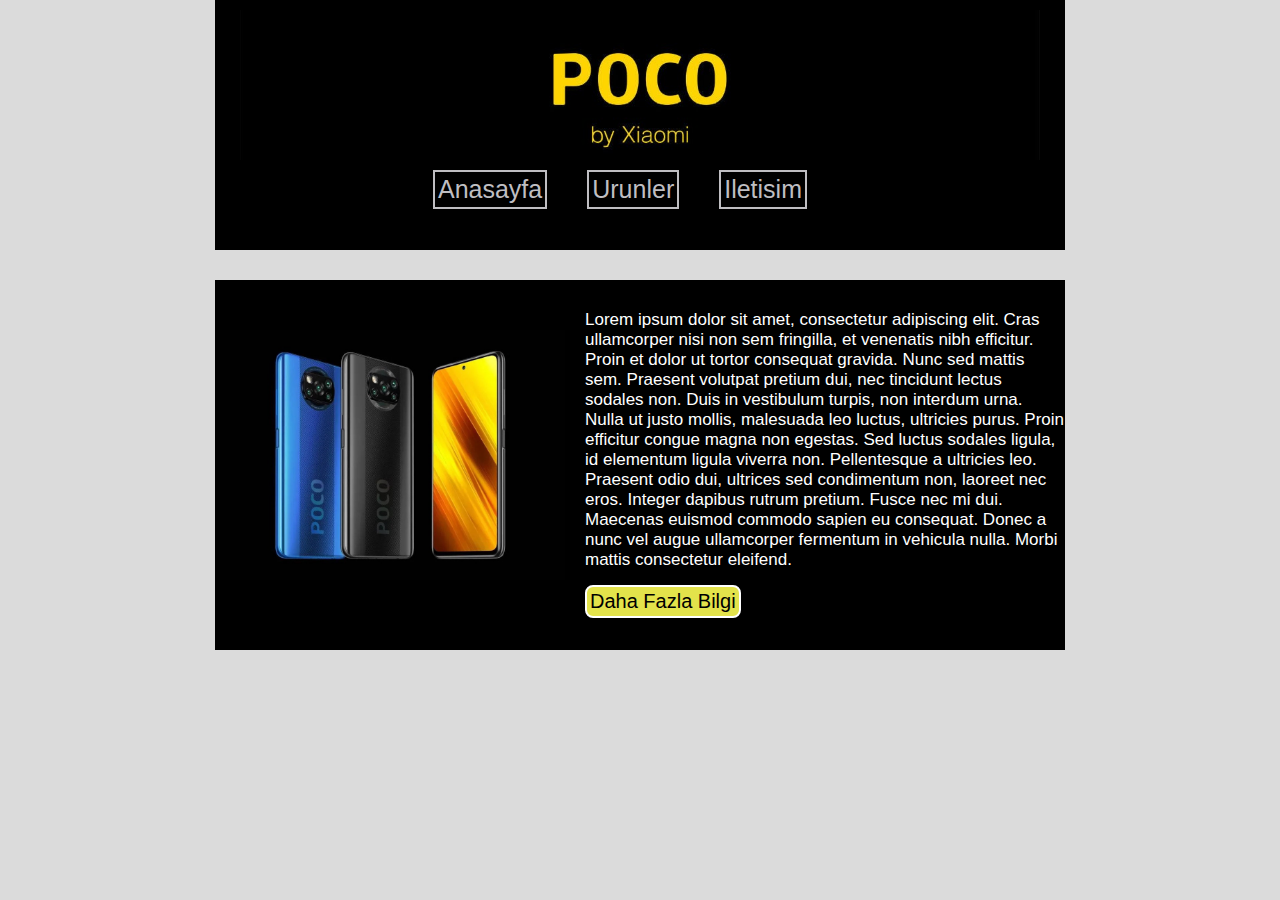
<file: index.html>
<!DOCTYPE html>
<html>
<head>
	<meta charset="utf-8">
	<title>Poco | Anasayfa</title>
	<link rel="stylesheet" type="text/css" href="css/style.css">
	<link rel="shourtcut icon" href="img/icon.png">

</head>

<body>


	<div id="ustkisim">

			<img src="img/logo.jpg">

				<ul class="menu">

					<li>  <a href="index.html">Anasayfa</a>  </li>
					<li>  <a href="urunler.html">Urunler</a>  </li>
					<li>  <a href="iletisim.html">Iletisim</a>  </li>
			
				</ul>
	</div>

	<div id="Anakisim">

		<img src="img/tel1.jpg">

		<p>Lorem ipsum dolor sit amet, consectetur adipiscing elit. Cras ullamcorper nisi non sem fringilla, et venenatis nibh efficitur. Proin et dolor ut tortor consequat gravida. Nunc sed mattis sem. Praesent volutpat pretium dui, nec tincidunt lectus sodales non. Duis in vestibulum turpis, non interdum urna. Nulla ut justo mollis, malesuada leo luctus, ultricies purus. Proin efficitur congue magna non egestas. Sed luctus sodales ligula, id elementum ligula viverra non. Pellentesque a ultricies leo. Praesent odio dui, ultrices sed condimentum non, laoreet nec eros. Integer dapibus rutrum pretium. Fusce nec mi dui. Maecenas euismod commodo sapien eu consequat. Donec a nunc vel augue ullamcorper fermentum in vehicula nulla. Morbi mattis consectetur eleifend.</p>

		<button onclick="window.location.href='urunler.html'">Daha Fazla Bilgi</button>




	</div>



</body>


</html>
</file>
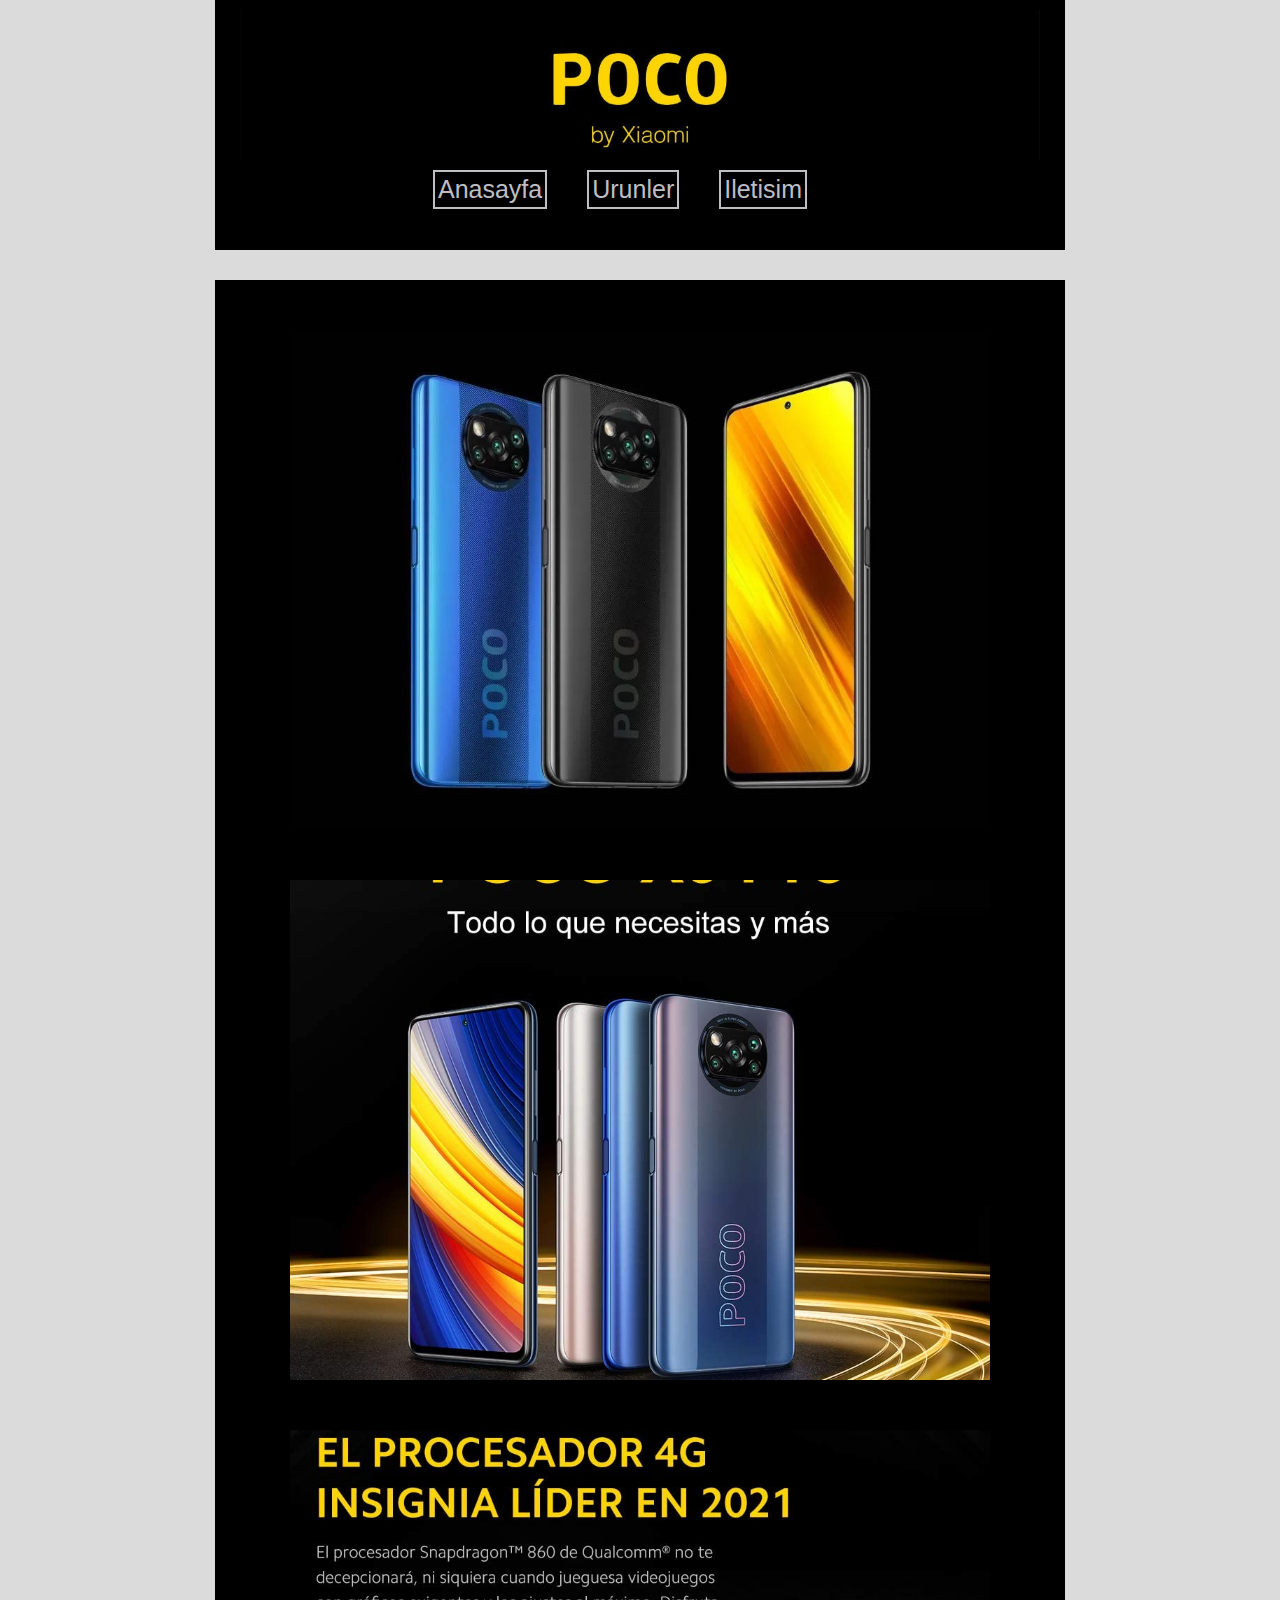
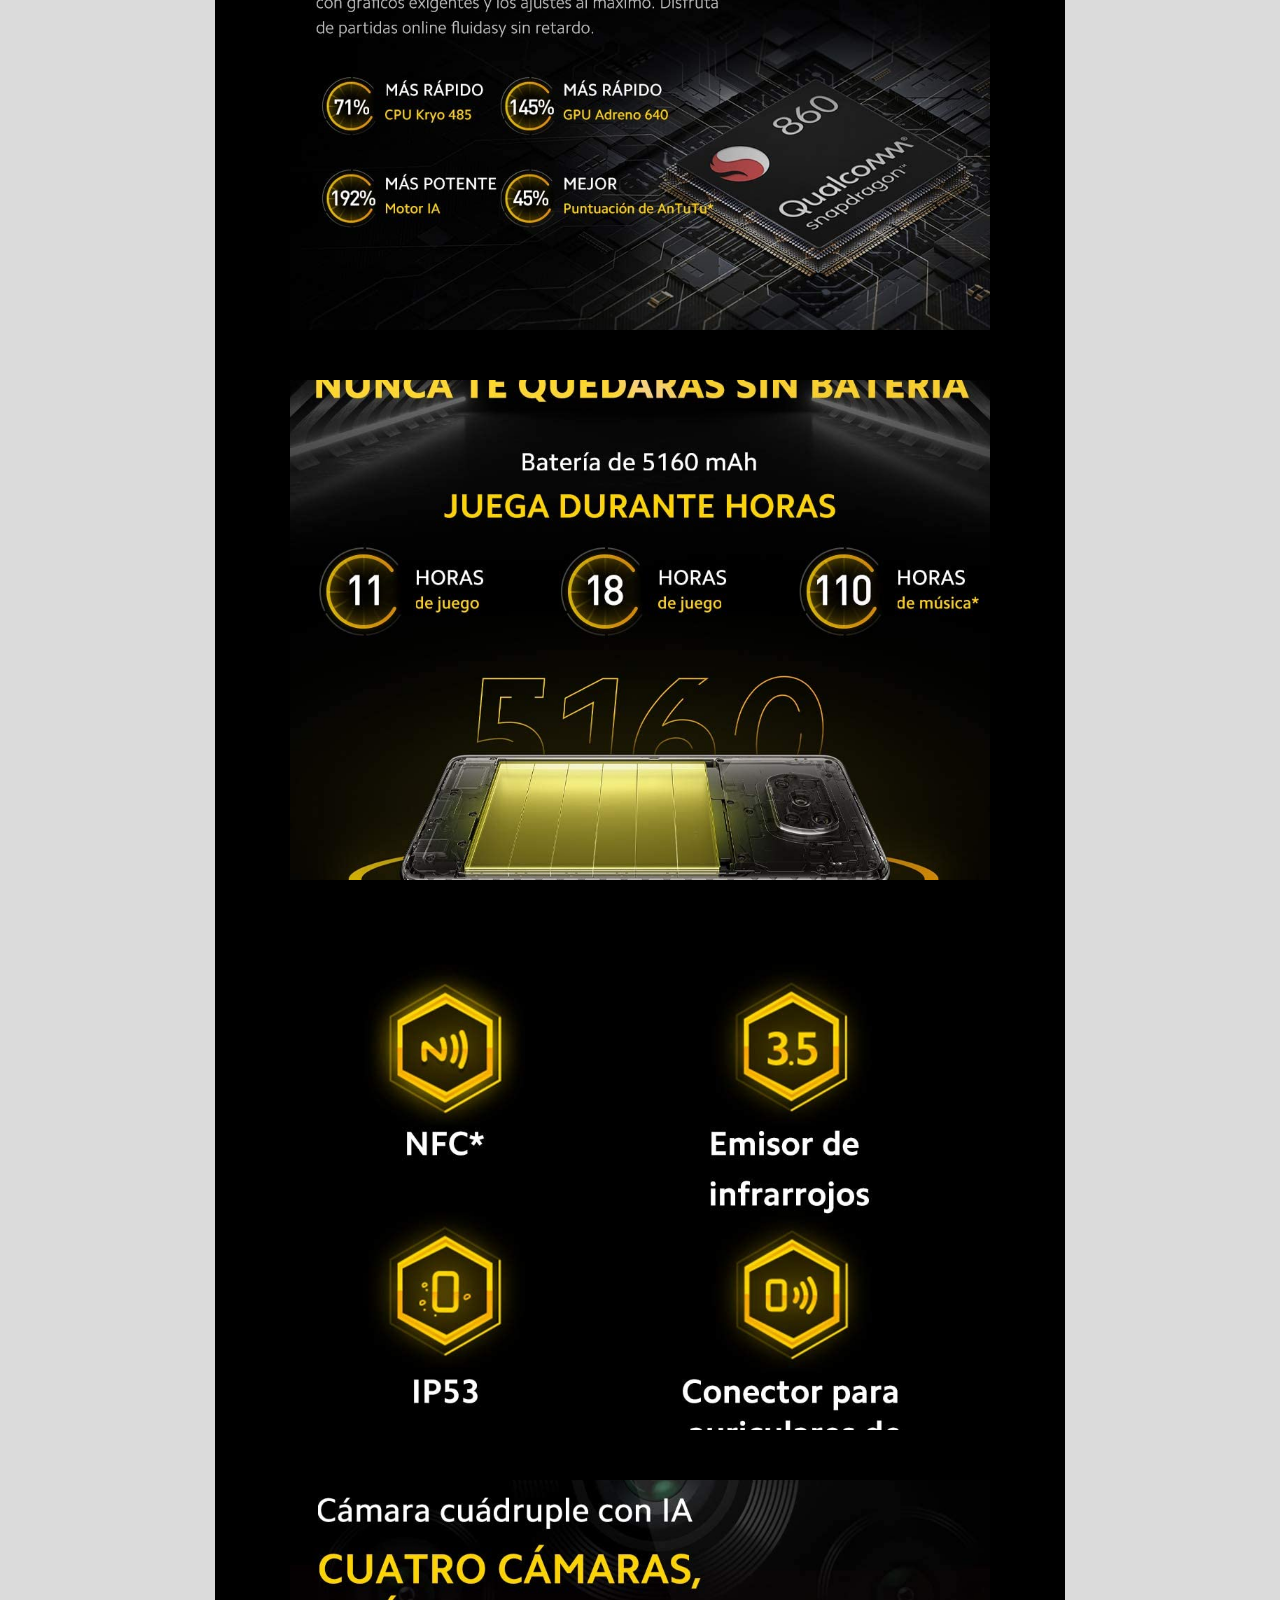
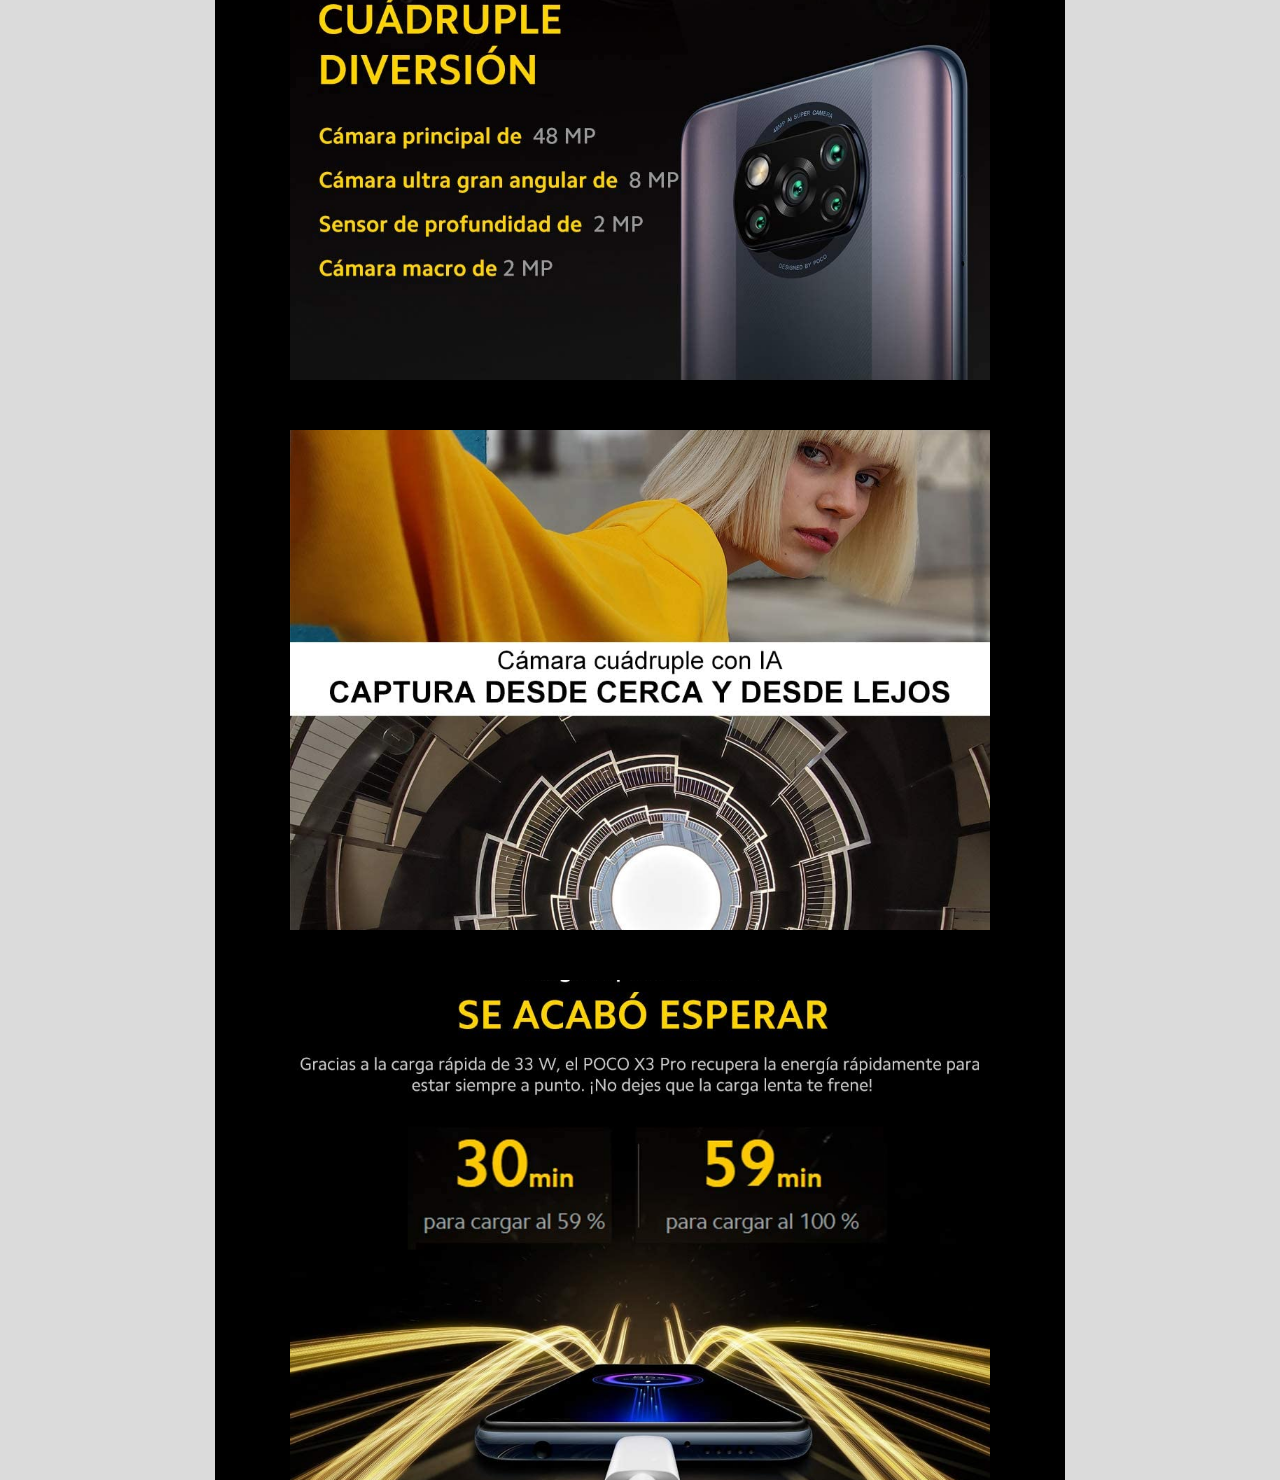
<file: urunler.html>
<!DOCTYPE html>
<html>
<head>
	<meta charset="utf-8">
	<title>Poco | Anasayfa</title>
	<link rel="stylesheet" type="text/css" href="css/style.css">
	<link rel="shourtcut icon" href="img/icon.png">

</head>

<body>


	<div id="ustkisim">

			<img src="img/logo.jpg">

				<ul class="menu">

					<li>  <a href="index.html">Anasayfa</a>  </li>
					<li>  <a href="urunler.html">Urunler</a>  </li>
					<li>  <a href="iletisim.html">Iletisim</a>  </li>
			
				</ul>
	</div>

	<div id="anakisim">

		<img src="img/tel1.jpg">
		<img src="img/tel2.jpg">
		<img src="img/tel4.jpg">
		<img src="img/tel5.jpg">
		<img src="img/tel6.jpg">
		<img src="img/tel7.jpg">
		<img src="img/tel8.jpg">
		<img src="img/tel9.jpg">



	</div>



</body>


</html>
</file>
<file: css/style.css>
*{
    margin:0;
    padding:0;
    background-color: #dbdbdb;
    font-family: 'Oxygen', sans-serif;
}



#ustkisim{
	width: 850px;
	height: 250px;
	margin: 0 auto 0 auto;
	display: table;
	background-color: black;


}


#ustkisim img{
	width: 800px;
	height: 150px;
	object-fit: cover;
	margin: 0 auto 0 auto;
	display: table;
	margin-top: 10px;


}


.menu{
	margin: 0 auto 0 auto;
	display: table;
	background-color: black;

}

.menu li{
	list-style:none ;
	float: left;
	margin-right: 40px;
	font-size: 25px;
	border: 2px solid #bfbec2;
	margin-bottom: 10px;
	margin-top: 10px;
	text-decoration: none;
	padding: 3px;
	background-color: black;


}

.menu li a{
	text-decoration: none;
	color: #bfbec2;
	background-color: black;

	}


#anakisim{
	background-color: black;
	width: 850px;
	height: auto;
	margin: 30px auto 0 auto;
	display: table;



}



#anakisim img{
	background-color: black;
	width: 700px;
	height: 500px;
	object-fit: cover;
	padding-top: 50px;

	margin: 0 auto 0 auto ;
	display: table;



}


#Anakisim{ 
	background-color: black;
	width: 850px;
	height: auto;
	margin: 30px auto 0 auto;
	display: table;
 }


 #Anakisim img{
	background-color: black;
	float: left;
	width: 350px;
	height: 250px;
	object-fit: cover;
	padding: 50px 20px 20px 0px;

	margin: 0 auto 0 auto ;
	display: table;
	margin-bottom: 50px;


}



#Anakisim p{
	margin-top: 30px;
	background-color: black;
	color: white;
	font-size: 17px;


}


#Anakisim button{
	padding: 3px;
	background-color: #e3e34b;
	margin-top: 15px;
	font-size: 20px;
	border-radius:8px ;
	border: 2px solid white;

}


#iletisim{
	background-color: black;
	width: 850px;
	height: 180px;
	margin: 30px auto 0 auto;
	display: table;

}



#iletisim form{
	background-color: black;
	color: white;
	padding: 20px;
	font-size: 22px;

}


#iletisim form .buton{
	font-size: 22px;
	margin-top: 15px;

}


#iletisim form input{
	margin-top: 10px;

}
</file>
